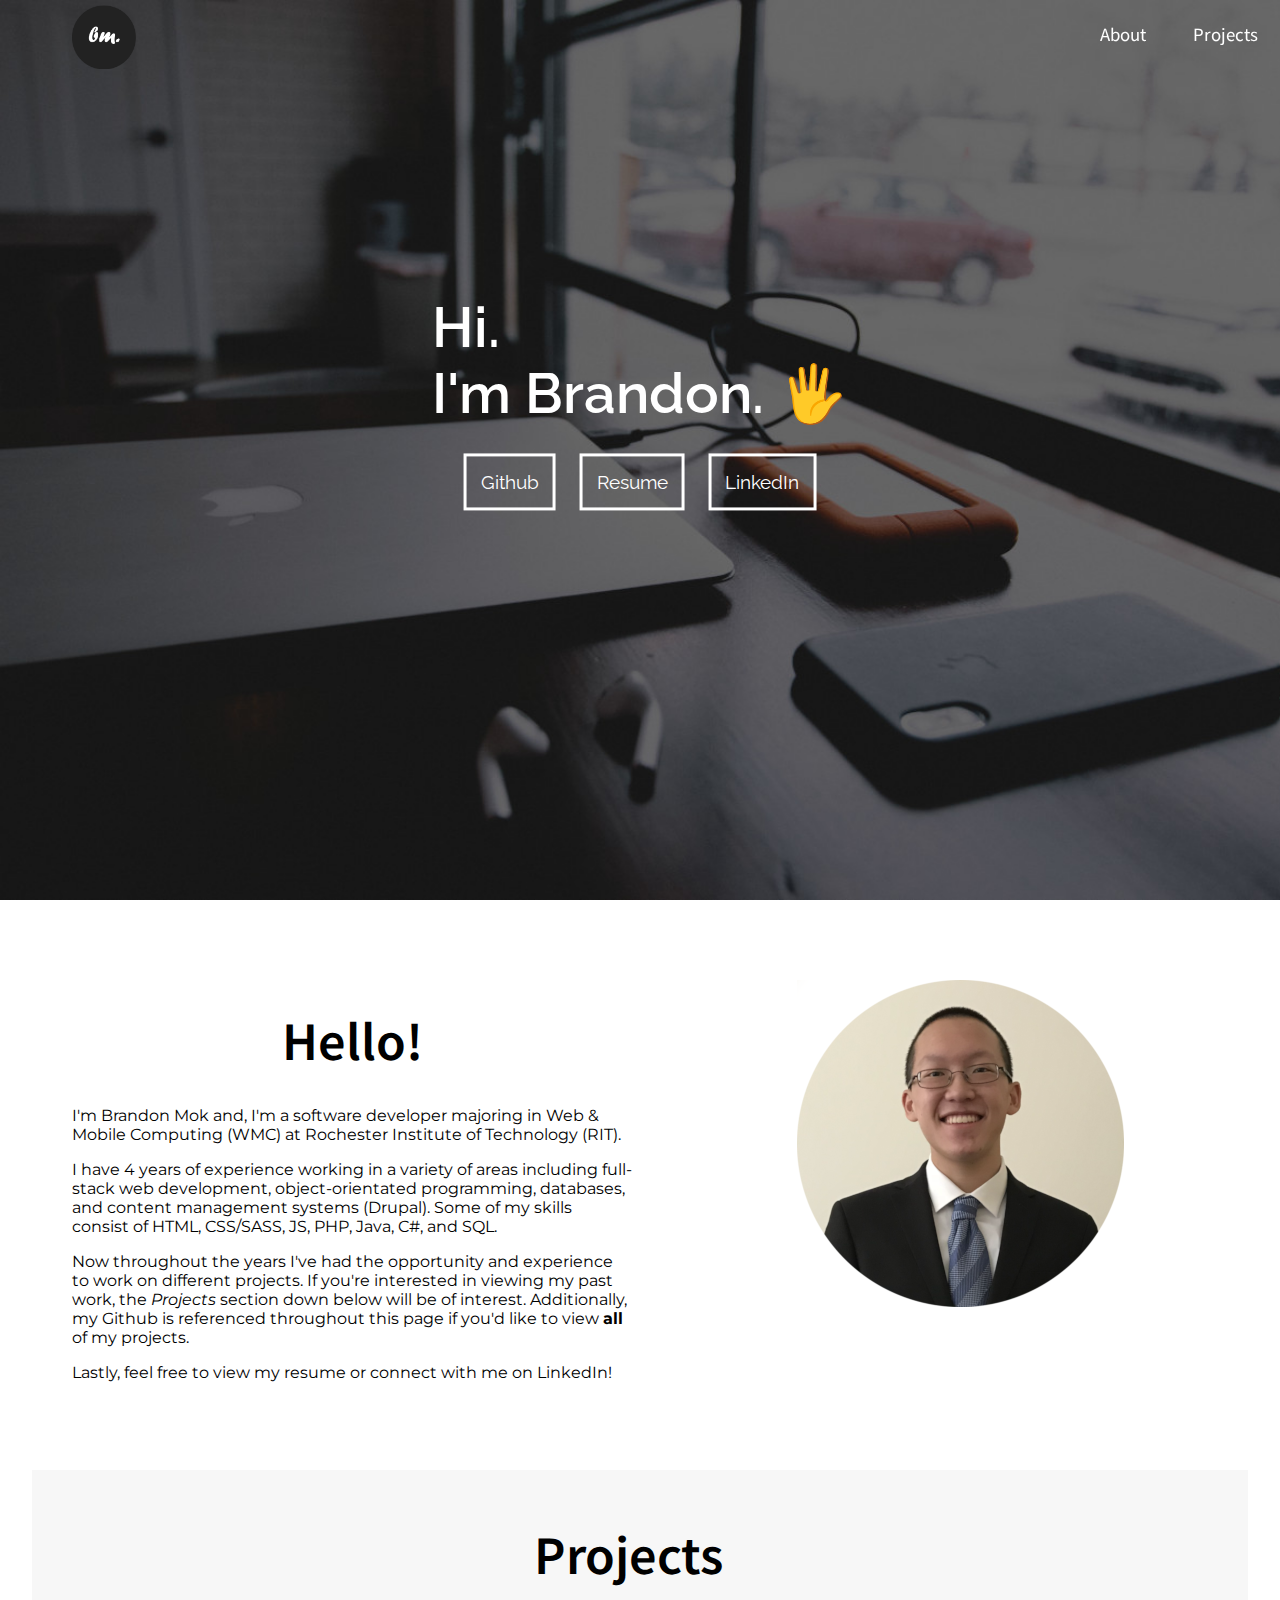
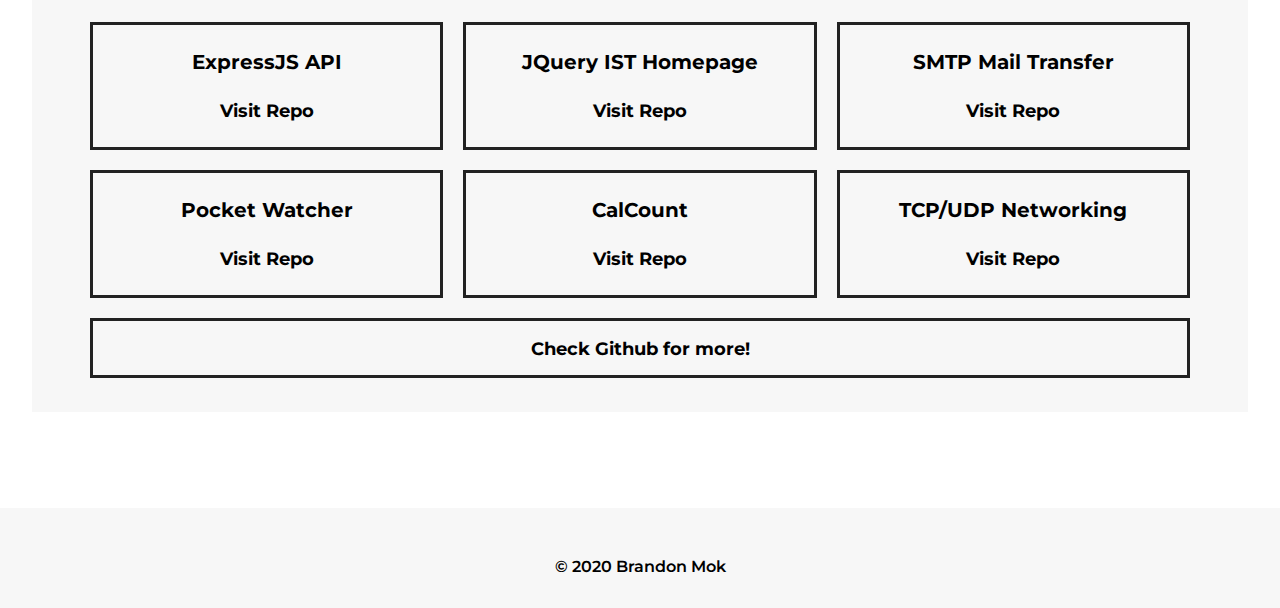
<file: index.html>
<!DOCTYPE html>
<head>
    <meta charset = "UTF-8">
    <meta name="keyword" content="Brandon Mok, Software Developer">
    <meta name="title" content="Brandon Mok | Software Developer">
    <meta name="viewport" content="width=device-width, initial-scale=1">
    <title>Brandon Mok | Software Developer</title>
    <link rel="stylesheet" href="css/styles.css"><!-- CSS -->
    <link rel="shortcut icon" type="image/png" href="images/favicon.png" sizes="32x32">
    <link href="https://fonts.googleapis.com/css?family=Montserrat" rel="stylesheet">
    <link href="https://fonts.googleapis.com/css?family=Noto+Sans+TC" rel="stylesheet">
    <link href="https://fonts.googleapis.com/css?family=Raleway&display=swap" rel="stylesheet">
    <script src="https://code.jquery.com/jquery-3.4.1.slim.js" integrity="sha256-BTlTdQO9/fascB1drekrDVkaKd9PkwBymMlHOiG+qLI="crossorigin="anonymous"></script>
    <script type='text/javascript' src="js/javascript.js"></script>
    <script src="https://cdnjs.cloudflare.com/ajax/libs/jquery/3.3.1/jquery.min.js"></script>
    <link rel="stylesheet" href="https://use.fontawesome.com/releases/v5.8.1/css/all.css" integrity="sha384-50oBUHEmvpQ+1lW4y57PTFmhCaXp0ML5d60M1M7uH2+nqUivzIebhndOJK28anvf" crossorigin="anonymous">
</head>
<body>
    <div class="container">
        <div class="navigation">
            <span id="hamburger" onclick="openNav()">&#9776;</span>
            <a href="index.html">
                <div class="logo"></div>
            </a>

            <ul class="firstNav">
                <li><a href="index.html#about">About</a></li>
                <li><a href="index.html#projects">Projects</a></li>
            </ul>

            <div id="myNav" class="overlay">
                <a href="javascript:void(0)" class="closebtn" onclick="closeNav()">&times;</a>
                <div class="overlay-content">
                    <ul id="myNav-items">
                        <li><a href="index.html#about" onclick="closeNav()">About</a></li>
                        <li><a href="index.html#projects" onclick="closeNav()">Projects</a></li>
                    </ul>
                </div>
            </div>
        </div>  

        <div class="landingImage fadein">
            <p class="imageText">Hi. <br> I'm Brandon. &#128400</p>
            <div class="landingImage-box-container">
                <a href="https://github.com/BrandonMok/" target="_blank"><div class="landingImage-boxes">Github</div></a>
                <a href="Resume.pdf" target="_blank"><div class="landingImage-boxes">Resume</div></a>
                <a href="https://linkedin.com/in/brandonmok" target="_blank"><div class="landingImage-boxes">LinkedIn</div></a>
            </div>
        </div>


        <div class="about-container" id="about">
            <div class="aboutContent">
                <p class="heading">Hello!</p>
                <p>I'm Brandon Mok and, I'm a software developer
                    majoring in Web & Mobile Computing (WMC) at 
                    Rochester Institute of Technology (RIT).
                </p>
                <p>
                    I have 4 years of experience working in a variety of areas 
                    including full-stack web development, object-orientated programming,
                    databases, and content management systems (Drupal).
                    Some of my skills consist of HTML, CSS/SASS, JS, PHP, Java, C#, and SQL.
                </p>
                <p>
                    Now throughout the years I've had the opportunity and experience to work
                    on different projects. If you're interested in viewing my past work,
                    the <i>Projects</i> section down below will be of interest. Additionally,
                    my Github is referenced throughout this page if you'd like to view <b>all</b>
                    of my projects.
                </p>
                <p>
                    Lastly, feel free to view my resume or connect with me on LinkedIn!
                </p>
            </div>

            <div class="profile-IMG-container">
                <div id="profile-IMG-div">
                    <img src="./images/profile.png" alt="Brandon Mok" title="Brandon Mok" id="profile-IMG"/>
                </div>
            </div>
        </div>

        <div class="projects" id="projects">
            <p class="heading textCenter">Projects</p>
            <div class="tilesContainer">
                <div class="aTile">
                        ExpressJS API
                        <br><br>
                    <a href="https://github.com/BrandonMok/ExpressJS-API" target="_blank" class="visit-repo-text">
                        Visit Repo
                    </a>
                </div>
                <div class="aTile">
                        JQuery IST Homepage
                        <br><br>
                    <a href="https://github.com/BrandonMok/JQuery-IST-Homepage" target="_blank" class="visit-repo-text">
                        Visit Repo
                    </a>
                </div>
                <div class="aTile">
                        SMTP Mail Transfer
                        <br><br>
                    <a href="https://github.com/BrandonMok/SMTP" target="_blank" class="visit-repo-text">
                        Visit Repo
                    </a>
                </div>
                <div class="aTile">
                        Pocket Watcher
                        <br><br>
                    <a href="https://github.com/BrandonMok/Pocket_Watcher" target="_blank" class="visit-repo-text">
                        Visit Repo
                    </a>
                </div>
                <div class="aTile">
                        CalCount
                        <br><br>
                    <a href="https://github.com/BrandonMok/CalCount" target="_blank" class="visit-repo-text">
                        Visit Repo
                    </a>
                </div>
                <div class="aTile">
                        TCP/UDP Networking 
                        <br><br>
                    <a href="https://github.com/BrandonMok/NSSA290_Project2" target="_blank" class="visit-repo-text">
                        Visit Repo
                    </a>
                </div>
                <div class="aTile" id="tile-repo">
                    <a href="https://github.com/BrandonMok" target="_blank" class="visit-repo-text">Check Github for more!</a>
                </div>
            </div>
         </div>

        <footer>
            <!-- Icon src: https://fontawesome.com/license -->
            <div class="social-container">
                <a href="https://linkedin.com/in/brandonmok" target="_blank"> 
                    <i class="fab fa-linkedin socialIcons" id="linkedin"></i>
                </a>
                <a href="https://github.com/BrandonMok" target="_blank">
                    <i class="fab fa-github socialIcons" id="github"></i>
                </a>
                <a href="Resume.pdf" target="_blank">
                    <i class="fas fa-file socialIcons" id="resume"></i>                    
                </a>
            </div>
            <p class="copyright">&copy; 2020 Brandon Mok</p>
        </footer>
    </div>



    <script>
        $(function() {
            var nav = $(".navigation");
            var logo = $(".logo");
            var navLinks = $(".firstNav li a");
            var about = $("#about").offset().top; 
            var hamburger = $("#hamburger");
            
        
            $(window).scroll(function() {    
                var scroll = $(window).scrollTop();
                if (scroll >= about - 100) { 
                    nav.css("background-color","white");
                    nav.css("transition","0.3s all");
                    navLinks.css("color","black")
                    nav.css("box-shadow", "0 4px 10px rgba(0,0,0,.16)");
                    hamburger.css("color","black");
                } else { 
                    nav.css("background-color","transparent");
                    nav.css("transition","0.2s all");
                    navLinks.css("color","white")
                    nav.css("box-shadow", "none");
                    hamburger.css("color","white");
                }
            });
        });
    </script>
</body>
</html>
</file>
<file: css/styles.css>
/** 
* Personal Website V2
* CSS
* @author Brandon Mok
*/

*{
    padding: 0;
    margin: 0 auto;
    font-family: 'Montserrat', sans-serif;  
    scroll-behavior: smooth;
}

a, a:visited{
    color: black;
    text-decoration: none;
}
a:hover{
    font-weight: bold;
}


.container{
    padding: 0;
    margin: 0 auto;
}

/** logo */
.logo{
    background-image: url("../images/logo.png");
}
.logo{
    background-repeat: no-repeat;
    background-size: cover;
    display: inline-block;
    height: 4em;
    width: 4em;
    margin-left: 4.5em;
    margin-top: .3em;
}



/* Heading */
.heading{
    font-size: 3rem;
    padding: .5em .5em .5em 0; 
    font-weight: 600;
    font-family: 'Noto Sans TC', sans-serif;
}

.textCenter{
    text-align: center;
}

/** Scrollbar feature from w3schools */
::-webkit-scrollbar{
    width: 10px;
}
::-webkit-scrollbar-track{
    background-color: #808080;
}
::-webkit-scrollbar-thumb{
    background-color: #222222;
}
::-webkit-scrollbar-thumb:hover{
    background-color: #333333;
}



/** Navigation */
.navigation {
    display: inline;
    position: fixed;
    width: 100%;
    top: 0;
    min-height: 59px;
    transition: 0.3s all;
    z-index: 100;
}

ul{
    float: right;
}
div ul li{
    display: inline-block;
    list-style-type: none;
    padding: 1.3em;
    font-size: 1.05rem;;
}
/* Original Nav link color */
.firstNav li a{
    color: white;
    font-family: 'Noto Sans TC', sans-serif;
}


/** Landing image on homepage */
.landingImage{
    background-image: url(../images/homepage.jpg); /* creator/author: aj garcia from Unsplash. Unsplash provides royalty free images */
    background-repeat: no-repeat;
    background-size: cover;
    height: 100vh;
    animation: fadein 1.5s;
}
/** Text on homepage image */
.imageText {
    font-weight: 600;
    font-size: 3.5rem;
    top: 40%;
    left: 50%;
    margin: 0;
    font-family: 'Raleway', sans-serif;
    color: white;
    background: transparent;
    position: absolute;
    margin-right: -50%;
    transform: translate(-50%, -50%); 
}
/* Container to hold boxes for Github and Resume */
.landingImage-box-container {
    position: absolute;
    top: 50%;
    left: 50%;
    margin-top: 2em;
    margin-right: -50%;
    transform: translate(-50%, -50%);
}
.landingImage-boxes {
    font-family: 'Raleway', sans-serif;
    font-size: 1.2rem;
    color: white;
    display: inline-block;
    padding: .75em;
    margin: 1em .5em;
    border: 3px solid white;
}
.landingImage-boxes:hover {
    font-weight: bold;
    border: 3px solid #222222;
    color: #222222;
}



/** About */
.about-container {
    display: flex;
    padding: 3em 0;
    margin: 2em;
    flex-direction: row;
}
/* Container for about content - description s*/
.aboutContent{
    flex: 1 1 50%;
    margin: 0 2em;
}
.aboutContent p.heading{
    text-align: center;
}
div .aboutContent p{
    padding: .5em;
}
/* Div w/ profile picture */
.profile-IMG-container{
    flex: 1 1 50%;
    z-index: 2em;
    height: 25em;
}
#profile-IMG-div {
    float: left;
    position: relative;
    left: 50%;
}
#profile-IMG {
    float: left;
    position: relative;
    left: -50%;
}



/** Projects */
.projects{
    padding: 1.5em 0;
    margin: 2em 2em 6em 2em;
    background-color: #f7f7f7;
}
.tilesContainer{
    display: flex;
    flex-direction: row;
    flex-wrap: wrap;
    margin: 0 3em;
}
.aTile{ /* each individual tile */
    flex: 1 1 30%;
    margin: .5em;
    padding: 1.25em 0;
    text-align: center;
    border: 3px solid #222222;
    font-size: 1.25rem;
    font-weight: bold;
}
#tile-repo {
    padding: .75em;
}
.visit-repo-text {
    padding: 1em;
    font-size: 1.15rem;
    font-weight: bold;
}
.visit-repo-text:hover {
    font-weight: bold;
}

    


/** Contact - Form */
/* #contact-container{
    text-align: center;
    justify-content: center;
    margin: 2em;
    margin-bottom: 6em;
}
form input, form textarea{
    display: block;
    width: 30em;
    padding: 1.5em;
    margin-bottom: 1em;
    border: 2px solid #222222;
}
form textarea{
    height: 4em;
    margin-bottom: 2em;
}
#submitBtn{
    width: 20em;
    color: white;
    background-color: rgb(87, 95, 107);
    font-weight: bold;
    font-size: 1rem;
    border: 3px solid #222222;
}
#submitBtn:hover{
    cursor: pointer;
    border: 3px solid #3d3d3d;
    color: #222222;
} */



/** Footer */
footer{
    background-color: #f7f7f7;
    text-align: center;
    position: relative;
    bottom: 0;
}

.resumeBtn{ 
    display: inline-block;
    border: 2px #555555 solid;
    background-color: #f7f7f7;
    border-radius: 1em;
    padding: 1em;
    margin-bottom: 1em;
    font-size: 12pt;
}
.resumeBtn:hover{
    border: 2px solid #222222;
    font-weight: bold;
}




/** Social media Icons */
.social-container { 
    margin-top: 1em;
}
.socialIcons{
    margin: 1.25em .75em .75em .75em;
}
#linkedin, #github, #resume{
    font-size: 2.5em;
}
#linkedin:hover{
    color: #0077B5;
}
#github:hover{
    color: #222222;
}
#resume:hover {
    color: #222222;
}
.copyright{
    font-weight: 600;
    padding-bottom: 2em;
}




/** Responsive nav bar */
/* Changes original to hamburger menu for viewports */
#hamburger{
    display: none;
    position: relative;
    left: 2em;
    font-size: 1.25em;
    cursor: pointer;
    color: black;
}
/** Close button in the 2nd menu */
.closebtn{
    display:none; 
    font-size: 4em;
    float: right;
}



/** After clicking hamburger */
.overlay { 
    height: 100%;
    width: 0;
    position: fixed;
    z-index: 1;
    top: 0;
    left: 0;
    transition: 0.5s;
    background-color: white;
}
/* links inside overlay */
.overlay-content{
    position: absolute;
    display: block;
    top: 15%;
    width: 100%;
    text-align: center;
    margin-top: 20px;
}
/* Over lay links */
.overlay-content ul li a{
    display: block;
    font-size: 38px;
    text-align: center;
    float: right;
    padding: 8px;
    color: #808080;
    transition: 0.3s;
}



/** Fade */
@keyframes fadein {  
    from { opacity: 0; }
    to   { opacity: 1; }
}


/** Media Queries */
@media screen and (max-width: 900px){
    /* Don't show profile image */
    .profile-IMG-container{
        display: none;
    } 
    .heading {
        margin-top: 1.5em;
        font-size: 1.8rem;
    }
}
@media screen and (max-width: 800px){
    .tilesContainer{
        margin: 0;
    }
    .aTile{
        flex: 1 1 100%;
    }
}
@media screen and (max-width: 700px){
    /** Hide the original navigation */
    .firstNav{
        display: none;
    }
    /** Display responsive navigation bar */
    #hamburger{
        display: inline-block;
        position: absolute;
        top: 2em;
    }
    .closebtn{
        display: inline-block;
        position: relative;  
    }

    /* Change padding on the landingimage boxes */
    .landingImage-boxes {
        padding: .5em;
    }
    .imageText {
        font-size: 2.5rem;
    }

    .aboutContent {
        margin: .25em;
    }
}
@media screen and (max-width: 600px){
    /* About section - changing sizes */
    .about{
        padding: 0;
        margin: 0;
    }
    .aboutContent p{
        margin: 0 1em;
        text-align: left;
    }
    .aboutContent p.heading{
        text-align: center;
    }

    /* Project section */
    .projects{
        margin: 0;
        padding: 0;
    }


    /** Contact form styling */
    /* #contact-container{
        margin: 0;
        margin-bottom: 5em;
    }
    form input, form textarea{
        width: 15em;
        padding: 1em;
    }
    #submitBtn{
        font-size: .8rem;
        width: 12em;
    } */
}
</file>
